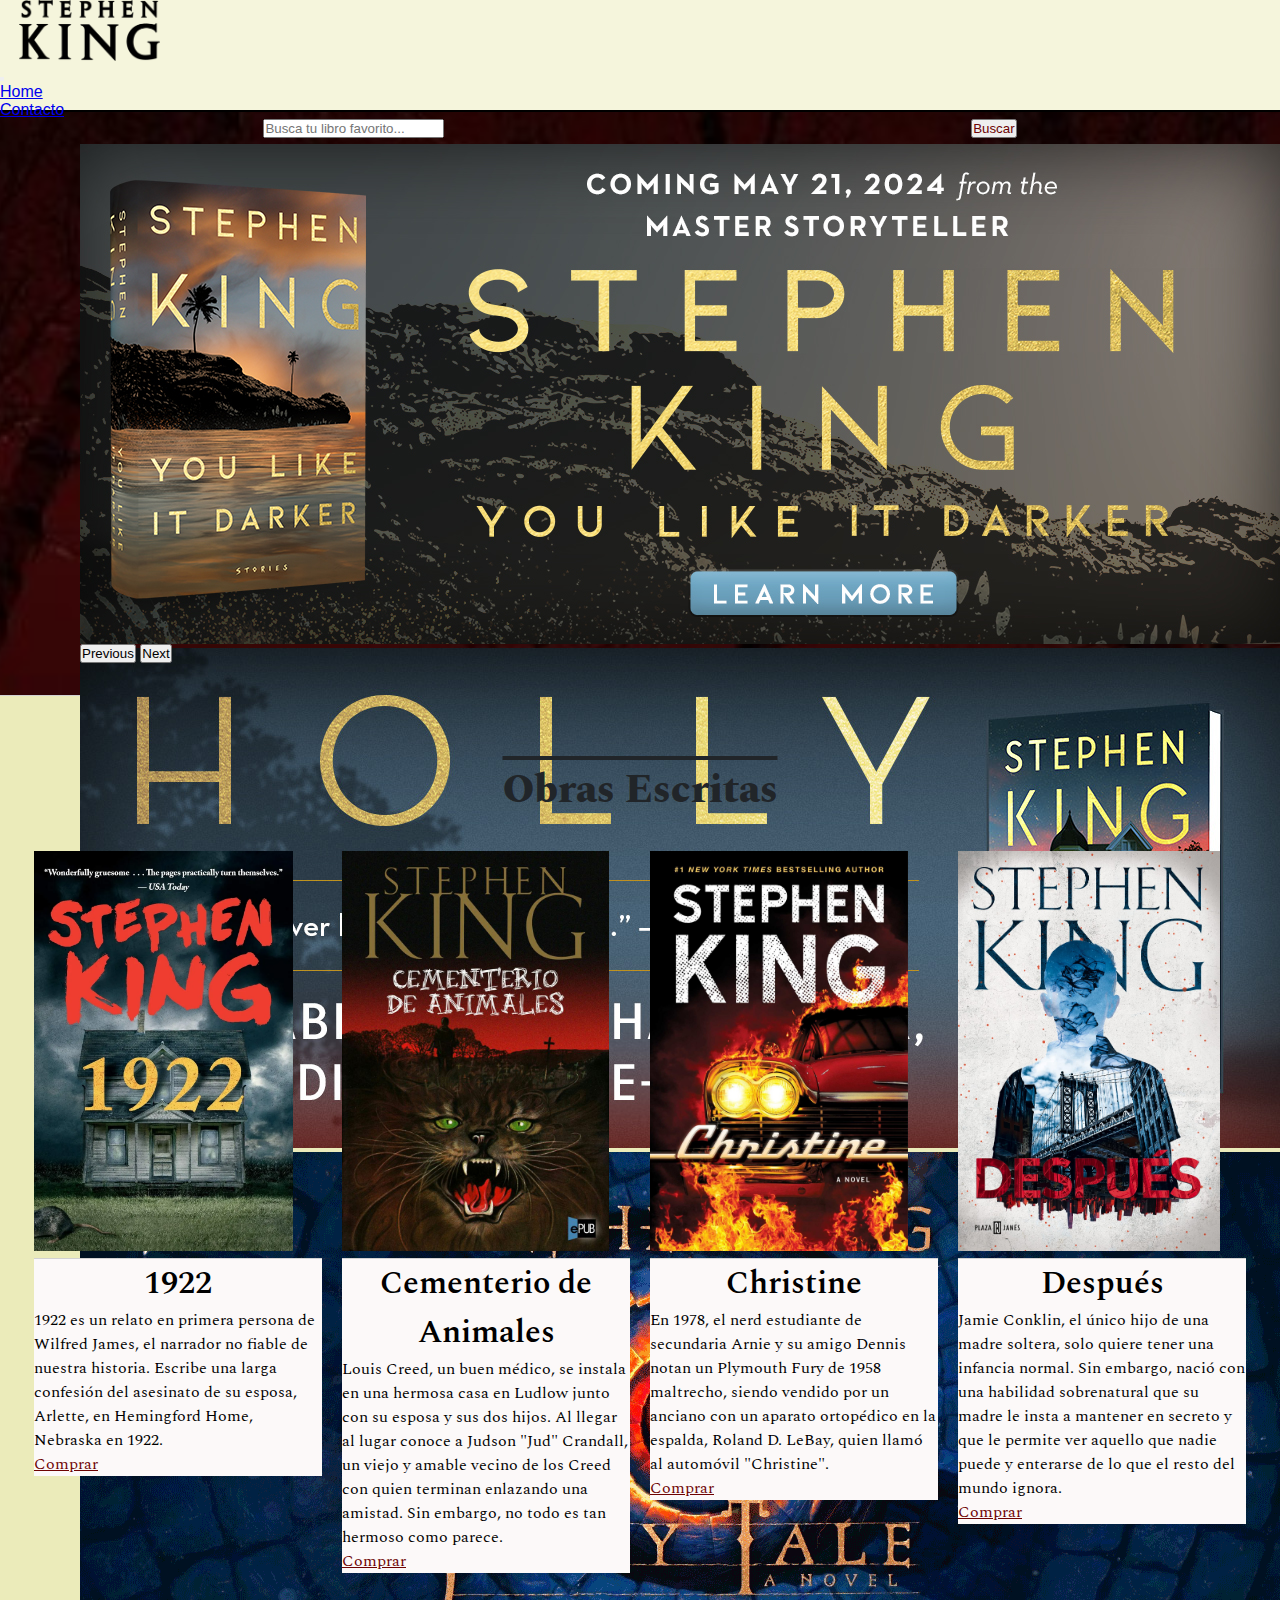
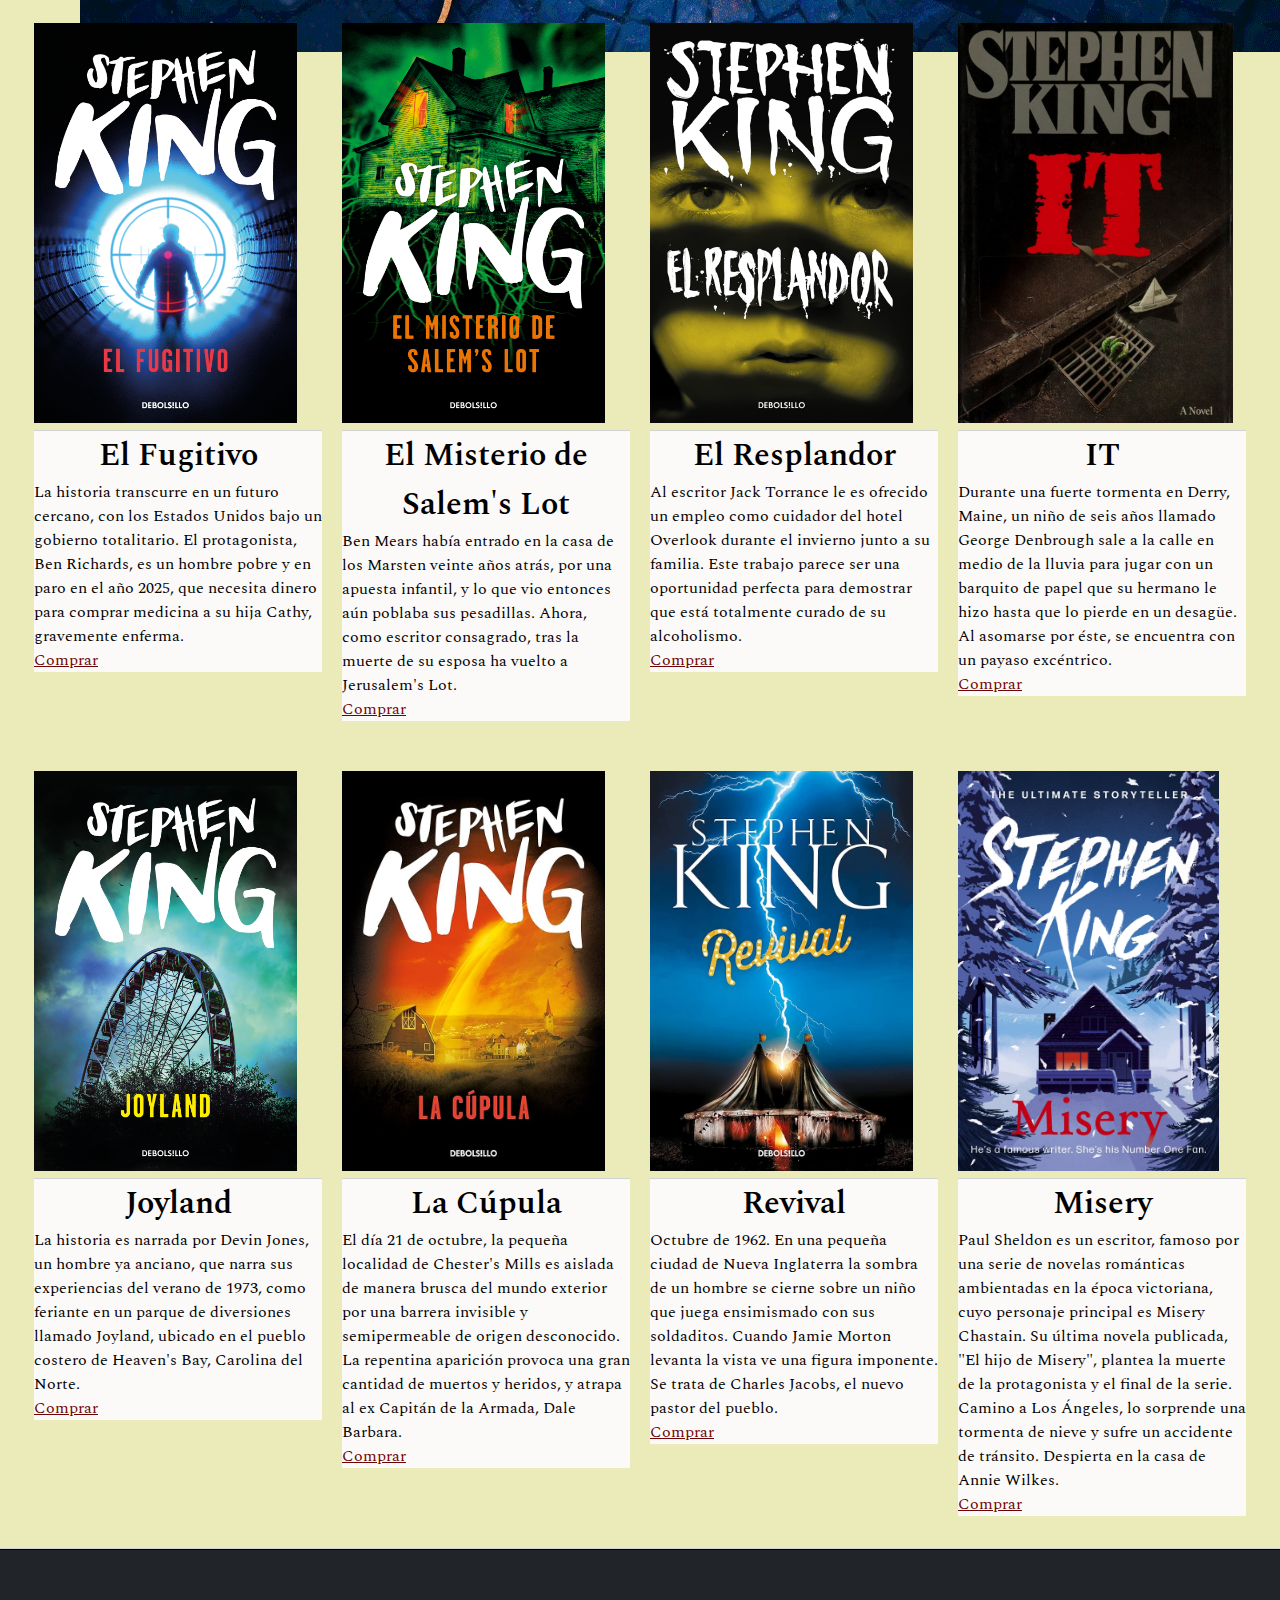
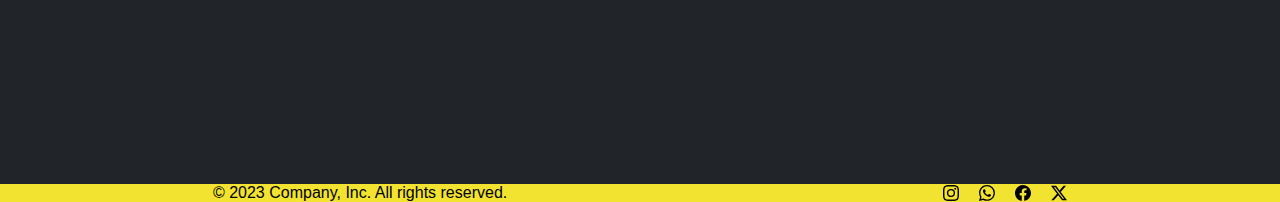
<file: index.html>
<!DOCTYPE html>
<html lang="es">

<head>
    <meta charset="UTF-8">
    <meta name="viewport" content="width=device-width, initial-scale=1.0">
    <link rel="stylesheet" href="style.css">
    <link href="https://cdn.jsdelivr.net/npm/bootstrap@5.3.2/dist/css/bootstrap.min.css" rel="stylesheet"
        integrity="sha384-T3c6CoIi6uLrA9TneNEoa7RxnatzjcDSCmG1MXxSR1GAsXEV/Dwwykc2MPK8M2HN" crossorigin="anonymous">
    <title>King</title>
</head>

<body>

    <header>
        <nav class="navbar navbar-expand-lg bg-body-tertiary">
            <div class="container-fluid">
                <div class="logo">
                <img src="./imgKing/logo-nombre.png" width="60" alt="logo">
                </div>
                <a class="navbar-brand" href="#"></a>
                <button class="navbar-toggler" type="button" data-bs-toggle="collapse"
                    data-bs-target="#navbarSupportedContent" aria-controls="navbarSupportedContent"
                    aria-expanded="false" aria-label="Toggle navigation">
                    <span class="navbar-toggler-icon"></span>
                </button>
                <div class="collapse navbar-collapse" id="navbarSupportedContent">
                    <ul class="navbar-nav me-auto mb-2 mb-lg-0">
                        <li class="nav-item">
                            <a class="nav-link active" aria-current="page" href="index.html">Home</a>
                        </li>
                        <li class="nav-item">
                            <a class="nav-link" href="contacto.html">Contacto</a>
                        </li>
                    </ul>
                    <form id="buscar"  class="d-flex" role="search">
                        <input class="form-control me-2" type="search" placeholder="Busca tu libro favorito..." aria-label="Search">
                        <button class="btn btn-outline-danger" type="submit">Buscar</button>
                    </form>
                </div>
            </div>
        </nav>
    </header>

    <div id="carouselExampleAutoplaying" class="carousel slide" data-bs-ride="carousel">
        <div class="carousel-inner">
          <div class="carousel-item active">
            <img src="./imgKing/carru2.jpg" class="d-block w-100" alt="Imágen portada libro 'You Like it Darker'">
          </div>
          <div class="carousel-item">
            <img src="./imgKing/carrruu2.jpg" class="d-block w-100" alt="Imágen portada libro 'Holly'">
          </div>
          <div class="carousel-item">
            <img src="./imgKing/carru1.gif" class="d-block w-100" alt="Gif de la portada del libro 'Fairy Tale'">
          </div>
        </div>
        <button class="carousel-control-prev" type="button" data-bs-target="#carouselExampleAutoplaying" data-bs-slide="prev">
          <span class="carousel-control-prev-icon" aria-hidden="true"></span>
          <span class="visually-hidden">Previous</span>
        </button>
        <button class="carousel-control-next" type="button" data-bs-target="#carouselExampleAutoplaying" data-bs-slide="next">
          <span class="carousel-control-next-icon" aria-hidden="true"></span>
          <span class="visually-hidden">Next</span>
        </button>
    </div>



   <!--  <div id="carouselExampleIndicators" class="carousel slide">
        <div class="carousel-indicators">
            <button type="button" data-bs-target="#carouselExampleIndicators" data-bs-slide-to="0" class="active"
                aria-current="true" aria-label="Slide 1"></button>
            <button type="button" data-bs-target="#carouselExampleIndicators" data-bs-slide-to="1"
                aria-label="Slide 2"></button>
            <button type="button" data-bs-target="#carouselExampleIndicators" data-bs-slide-to="2"
                aria-label="Slide 3"></button>
        </div>
        <div class="carousel-inner">
            <div class="carousel-item active">
                <img src="./imgKing/carru2.jpg" class="d-block w-100" alt="Imágen portada libro 'You Like it Darker'">
            </div>
            <div class="carousel-item">
                <img src="./imgKing/carrruu2.jpg" class="d-block w-100" alt="Imágen portada libro 'Holly'">
            </div>
            <div class="carousel-item">
                <img src="./imgKing/carru1.gif" class="d-block w-100" alt="Gif de la portada del libro 'Fairy Tale'">
            </div>
        </div>
        <button class="carousel-control-prev" type="button" data-bs-target="#carouselExampleIndicators"
            data-bs-slide="prev">
            <span class="carousel-control-prev-icon" aria-hidden="true"></span>
            <span class="visually-hidden">Previous</span>
        </button>
        <button class="carousel-control-next" type="button" data-bs-target="#carouselExampleIndicators"
            data-bs-slide="next">
            <span class="carousel-control-next-icon" aria-hidden="true"></span>
            <span class="visually-hidden">Next</span>
        </button>
    </div> -->

   
    <div class="titulo">
        <h1>Obras Escritas</h1>
    </div>

    <main class="tarjetasFlex">

        <div class="card" style="width: 18rem;">
            <img src="./imgKing/1922.webp" class="card-img-top" alt="Imágen de la portada del libro '1922'">
            <div class="card-body">
                <h5 class="card-title">1922</h5>
                <p class="card-text">1922 es un relato en primera persona de Wilfred James, el narrador no fiable de
                    nuestra historia. Escribe una larga confesión del asesinato de su esposa, Arlette, en Hemingford
                    Home, Nebraska en 1922.</p>
                <a href="#" class="btn btn-danger">Comprar</a>
            </div>
        </div>

        <div class="card" style="width: 18rem;">
            <img src="./imgKing/cementerio-de-animales.jpg" class="card-img-top"
                alt="Imágen de la portada del libro 'Cementerio de Animales'">
            <div class="card-body">
                <h5 class="card-title">Cementerio de Animales</h5>
                <p class="card-text">Louis Creed, un buen médico, se instala en una hermosa casa en Ludlow junto con su
                    esposa y sus dos hijos. Al llegar al lugar conoce a Judson "Jud" Crandall, un viejo y amable vecino
                    de los Creed con quien terminan enlazando una amistad. Sin embargo, no todo es tan hermoso como
                    parece.</p>
                <a href="#" class="btn btn-danger">Comprar</a>
            </div>
        </div>

        <div class="card" style="width: 18rem;">
            <img src="./imgKing/christine.jpg" class="card-img-top" alt="Imágen de la portada del libro 'Christine'">
            <div class="card-body">
                <h5 class="card-title">Christine</h5>
                <p class="card-text">En 1978, el nerd estudiante de secundaria Arnie y su amigo Dennis notan un Plymouth
                    Fury de 1958 maltrecho, siendo vendido por un anciano con un aparato ortopédico en la espalda,
                    Roland D. LeBay, quien llamó al automóvil "Christine".</p>
                <a href="#" class="btn btn-danger">Comprar</a>
            </div>
        </div>

        <div class="card" style="width: 18rem;">
            <img src="./imgKing/despues.jpg" class="card-img-top" alt="Imágen de la portada del libro 'Depués'">
            <div class="card-body">
                <h5 class="card-title">Después</h5>
                <p class="card-text">Jamie Conklin, el único hijo de una madre soltera, solo quiere tener una infancia
                    normal. Sin embargo, nació con una habilidad sobrenatural que su madre le insta a mantener en
                    secreto y que le permite ver aquello que nadie puede y enterarse de lo que el resto del mundo
                    ignora.</p>
                <a href="#" class="btn btn-danger">Comprar</a>
            </div>
        </div>

        <div class="card" style="width: 18rem;">
            <img src="./imgKing/el-fugitivo.jpg" class="card-img-top"
                alt="Imágen de la portada del libro 'El Fugitivo'">
            <div class="card-body">
                <h5 class="card-title">El Fugitivo</h5>
                <p class="card-text">La historia transcurre en un futuro cercano, con los Estados Unidos bajo un
                    gobierno totalitario. El protagonista, Ben Richards, es un hombre pobre y en paro en el año 2025,
                    que necesita dinero para comprar medicina a su hija Cathy, gravemente enferma.</p>
                <a href="#" class="btn btn-danger">Comprar</a>
            </div>
        </div>

        <div class="card" style="width: 18rem;">
            <img src="./imgKing/elMisterioDeSalemsLot.jpg" class="card-img-top"
                alt="Imágen de la portada del libro 'El Misterio de Salem's Lot'">
            <div class="card-body">
                <h5 class="card-title">El Misterio de Salem's Lot</h5>
                <p class="card-text">Ben Mears había entrado en la casa de los Marsten veinte años atrás, por una
                    apuesta infantil, y lo que vio entonces aún poblaba sus pesadillas. Ahora, como escritor consagrado,
                    tras la muerte de su esposa ha vuelto a Jerusalem's Lot.</p>
                <a href="#" class="btn btn-danger">Comprar</a>
            </div>
        </div>

        <div class="card" style="width: 18rem;">
            <img src="./imgKing/el-resplandor.jpeg" class="card-img-top"
                alt="Imágen de la portada del libro 'El Resplandor'">
            <div class="card-body">
                <h5 class="card-title">El Resplandor</h5>
                <p class="card-text">Al escritor Jack Torrance le es ofrecido un empleo como cuidador del hotel Overlook
                    durante el invierno junto a su familia. Este trabajo parece ser una oportunidad perfecta para
                    demostrar que está totalmente curado de su alcoholismo.</p>
                <a href="#" class="btn btn-danger">Comprar</a>
            </div>
        </div>

        <div class="card" style="width: 18rem;">
            <img src="./imgKing/IT.jpg" class="card-img-top" alt="Imágen de la portada del libro 'IT'">
            <div class="card-body">
                <h5 class="card-title">IT</h5>
                <p class="card-text">Durante una fuerte tormenta en Derry, Maine, un niño de seis años llamado George
                    Denbrough sale a la calle en medio de la lluvia para jugar con un barquito de papel que su hermano
                    le hizo hasta que lo pierde en un desagüe. Al asomarse por éste, se encuentra con un payaso
                    excéntrico.</p>
                <a href="#" class="btn btn-danger">Comprar</a>
            </div>
        </div>

        <div class="card" style="width: 18rem;">
            <img src="./imgKing/joyland.jpg" class="card-img-top" alt="Imágen de la portada del libro 'Joyland'">
            <div class="card-body">
                <h5 class="card-title">Joyland</h5>
                <p class="card-text">La historia es narrada por Devin Jones, un hombre ya anciano, que narra sus
                    experiencias del verano de 1973, como feriante en un parque de diversiones llamado Joyland, ubicado
                    en el pueblo costero de Heaven's Bay, Carolina del Norte.</p>
                <a href="#" class="btn btn-danger">Comprar</a>
            </div>
        </div>

        <div class="card" style="width: 18rem;">
            <img src="./imgKing/laCupula.jpg" class="card-img-top" alt="Imágen de la portada del libro 'La Cúpula'">
            <div class="card-body">
                <h5 class="card-title">La Cúpula</h5>
                <p class="card-text">El día 21 de octubre, la pequeña localidad de Chester's Mills es aislada de manera
                    brusca del mundo exterior por una barrera invisible y semipermeable de origen desconocido. La
                    repentina aparición provoca una gran cantidad de muertos y heridos, y atrapa al ex Capitán de la
                    Armada, Dale Barbara.</p>
                <a href="#" class="btn btn-danger">Comprar</a>
            </div>
        </div>

        <div class="card" style="width: 18rem;">
            <img src="./imgKing/Revival.jpg" class="card-img-top" alt="Imágen de la portada del libro 'Revival'">
            <div class="card-body">
                <h5 class="card-title">Revival</h5>
                <p class="card-text">Octubre de 1962. En una pequeña ciudad de Nueva Inglaterra la sombra de un hombre
                    se cierne sobre un niño que juega ensimismado con sus soldaditos. Cuando Jamie Morton levanta la
                    vista ve una figura imponente. Se trata de Charles Jacobs, el nuevo pastor del pueblo.</p>
                <a href="#" class="btn btn-danger">Comprar</a>
            </div>
        </div>

        <div class="card" style="width: 18rem;">
            <img src="./imgKing/misery-1.jpg" class="card-img-top" alt="Imágen de la portada del libro 'Misery'">
            <div class="card-body">
                <h5 class="card-title">Misery</h5>
                <p class="card-text">Paul Sheldon es un escritor, famoso por una serie de novelas románticas ambientadas
                    en la época victoriana, cuyo personaje principal es Misery Chastain. Su última novela publicada, "El
                    hijo de Misery", plantea la muerte de la protagonista y el final de la serie. Camino a Los Ángeles,
                    lo sorprende una tormenta de nieve y sufre un accidente de tránsito. Despierta en la casa de Annie
                    Wilkes.</p>

                <a href="#" class="btn btn-danger">Comprar</a>
            </div>
        </div>

    </main>

    <aside class="aside">

        <div class="video">

            <iframe width="560" height="315" src="https://www.youtube.com/embed/ZYZUm396kfg?si=oCUbISrBqSIJvVnw"
                title="YouTube video player" frameborder="0"
                allow="accelerometer; autoplay; clipboard-write; encrypted-media; gyroscope; picture-in-picture; web-share"
                allowfullscreen></iframe>

        </div>

        <div class="video">

            <iframe width="560" height="315" src="https://www.youtube.com/embed/QF-hW65x4U4?si=if-j4RESMp68g3BH" 
            title="YouTube video player" frameborder="0" allow="accelerometer; autoplay; clipboard-write; encrypted-media;
             gyroscope; picture-in-picture; web-share" allowfullscreen></iframe>

        </div>

    </aside> 

    <footer>

        <div class="d-flex flex-row flex-sm-row  py-4 my-4 border-top">
            <div class="textoFooter">
            <p>&copy; 2023 Company, Inc. All rights reserved.</p>
            </div>

            <div class="redes">
            <i class="bi bi-instagram"></i> 
            <svg xmlns="http://www.w3.org/2000/svg" width="16" height="16" fill="currentColor" class="bi bi-instagram" viewBox="0 0 16 16">
                <path d="M8 0C5.829 0 5.556.01 4.703.048 3.85.088 3.269.222 2.76.42a3.917 3.917 0 0 0-1.417.923A3.927 3.927 0 0 0 .42 2.76C.222 3.268.087 3.85.048 4.7.01 5.555 0 5.827 0 8.001c0 2.172.01 2.444.048 3.297.04.852.174 1.433.372 1.942.205.526.478.972.923 1.417.444.445.89.719 1.416.923.51.198 1.09.333 1.942.372C5.555 15.99 5.827 16 8 16s2.444-.01 3.298-.048c.851-.04 1.434-.174 1.943-.372a3.916 3.916 0 0 0 1.416-.923c.445-.445.718-.891.923-1.417.197-.509.332-1.09.372-1.942C15.99 10.445 16 10.173 16 8s-.01-2.445-.048-3.299c-.04-.851-.175-1.433-.372-1.941a3.926 3.926 0 0 0-.923-1.417A3.911 3.911 0 0 0 13.24.42c-.51-.198-1.092-.333-1.943-.372C10.443.01 10.172 0 7.998 0h.003zm-.717 1.442h.718c2.136 0 2.389.007 3.232.046.78.035 1.204.166 1.486.275.373.145.64.319.92.599.28.28.453.546.598.92.11.281.24.705.275 1.485.039.843.047 1.096.047 3.231s-.008 2.389-.047 3.232c-.035.78-.166 1.203-.275 1.485a2.47 2.47 0 0 1-.599.919c-.28.28-.546.453-.92.598-.28.11-.704.24-1.485.276-.843.038-1.096.047-3.232.047s-2.39-.009-3.233-.047c-.78-.036-1.203-.166-1.485-.276a2.478 2.478 0 0 1-.92-.598 2.48 2.48 0 0 1-.6-.92c-.109-.281-.24-.705-.275-1.485-.038-.843-.046-1.096-.046-3.233 0-2.136.008-2.388.046-3.231.036-.78.166-1.204.276-1.486.145-.373.319-.64.599-.92.28-.28.546-.453.92-.598.282-.11.705-.24 1.485-.276.738-.034 1.024-.044 2.515-.045v.002zm4.988 1.328a.96.96 0 1 0 0 1.92.96.96 0 0 0 0-1.92zm-4.27 1.122a4.109 4.109 0 1 0 0 8.217 4.109 4.109 0 0 0 0-8.217zm0 1.441a2.667 2.667 0 1 1 0 5.334 2.667 2.667 0 0 1 0-5.334"/>
              </svg>
              <i class="bi bi-whatsapp"></i>
              <svg xmlns="http://www.w3.org/2000/svg" width="16" height="16" fill="currentColor" class="bi bi-whatsapp" viewBox="0 0 16 16">
                <path d="M13.601 2.326A7.854 7.854 0 0 0 7.994 0C3.627 0 .068 3.558.064 7.926c0 1.399.366 2.76 1.057 3.965L0 16l4.204-1.102a7.933 7.933 0 0 0 3.79.965h.004c4.368 0 7.926-3.558 7.93-7.93A7.898 7.898 0 0 0 13.6 2.326zM7.994 14.521a6.573 6.573 0 0 1-3.356-.92l-.24-.144-2.494.654.666-2.433-.156-.251a6.56 6.56 0 0 1-1.007-3.505c0-3.626 2.957-6.584 6.591-6.584a6.56 6.56 0 0 1 4.66 1.931 6.557 6.557 0 0 1 1.928 4.66c-.004 3.639-2.961 6.592-6.592 6.592zm3.615-4.934c-.197-.099-1.17-.578-1.353-.646-.182-.065-.315-.099-.445.099-.133.197-.513.646-.627.775-.114.133-.232.148-.43.05-.197-.1-.836-.308-1.592-.985-.59-.525-.985-1.175-1.103-1.372-.114-.198-.011-.304.088-.403.087-.088.197-.232.296-.346.1-.114.133-.198.198-.33.065-.134.034-.248-.015-.347-.05-.099-.445-1.076-.612-1.47-.16-.389-.323-.335-.445-.34-.114-.007-.247-.007-.38-.007a.729.729 0 0 0-.529.247c-.182.198-.691.677-.691 1.654 0 .977.71 1.916.81 2.049.098.133 1.394 2.132 3.383 2.992.47.205.84.326 1.129.418.475.152.904.129 1.246.08.38-.058 1.171-.48 1.338-.943.164-.464.164-.86.114-.943-.049-.084-.182-.133-.38-.232z"/>
              </svg>
              <i class="bi bi-facebook"></i>
              <svg xmlns="http://www.w3.org/2000/svg" width="16" height="16" fill="currentColor" class="bi bi-facebook" viewBox="0 0 16 16">
                <path d="M16 8.049c0-4.446-3.582-8.05-8-8.05C3.58 0-.002 3.603-.002 8.05c0 4.017 2.926 7.347 6.75 7.951v-5.625h-2.03V8.05H6.75V6.275c0-2.017 1.195-3.131 3.022-3.131.876 0 1.791.157 1.791.157v1.98h-1.009c-.993 0-1.303.621-1.303 1.258v1.51h2.218l-.354 2.326H9.25V16c3.824-.604 6.75-3.934 6.75-7.951"/>
              </svg>
              <i class="bi bi-twitter-x"></i>
              <svg xmlns="http://www.w3.org/2000/svg" width="16" height="16" fill="currentColor" class="bi bi-twitter-x" viewBox="0 0 16 16">
                <path d="M12.6.75h2.454l-5.36 6.142L16 15.25h-4.937l-3.867-5.07-4.425 5.07H.316l5.733-6.57L0 .75h5.063l3.495 4.633L12.601.75Zm-.86 13.028h1.36L4.323 2.145H2.865l8.875 11.633Z"/>
              </svg>
            </div>
        </div>

    </footer>




    <script src="https://cdn.jsdelivr.net/npm/bootstrap@5.3.2/dist/js/bootstrap.min.js"
        integrity="sha384-BBtl+eGJRgqQAUMxJ7pMwbEyER4l1g+O15P+16Ep7Q9Q+zqX6gSbd85u4mG4QzX+"
        crossorigin="anonymous"></script>
</body>

</html>
</file>
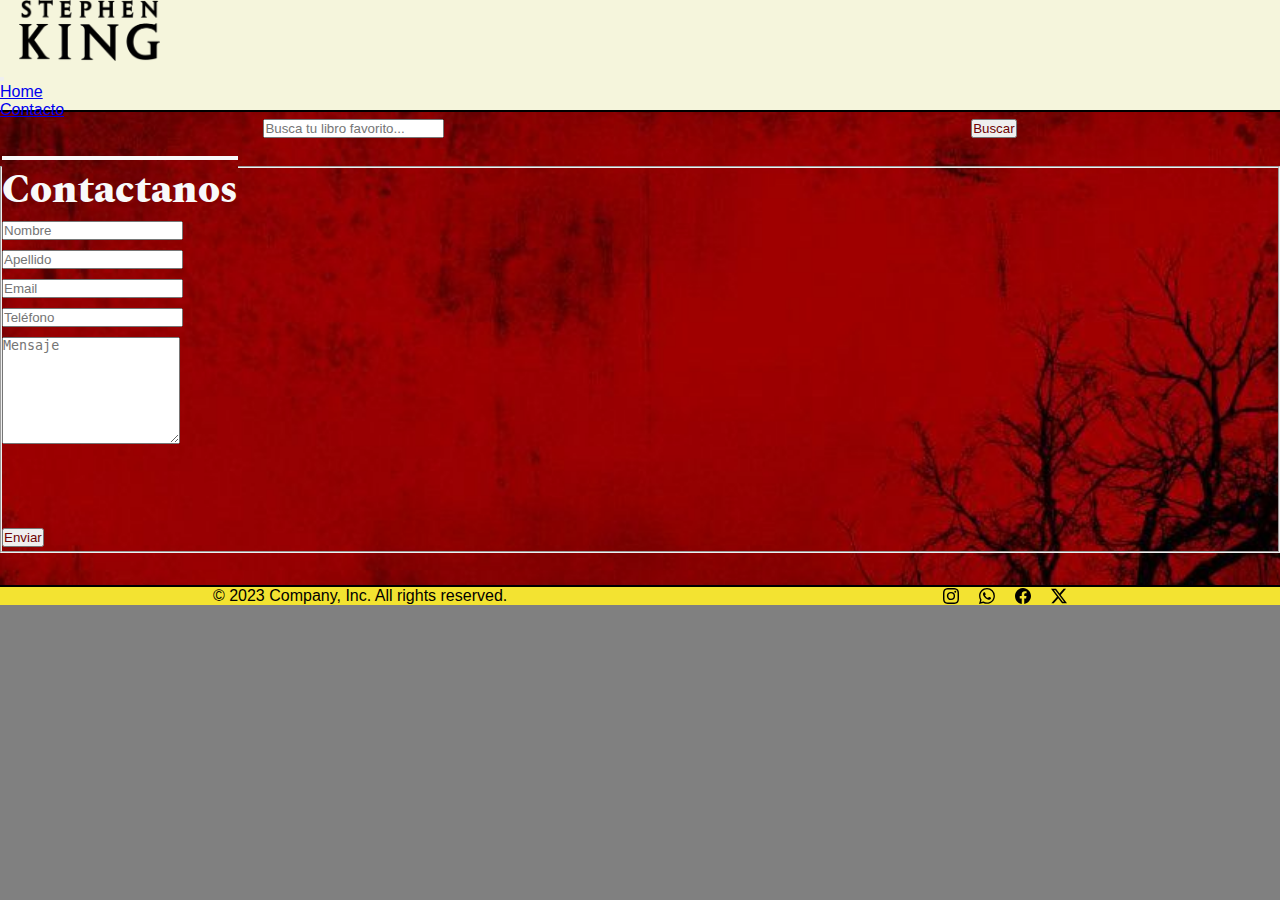
<file: contacto.html>
<!DOCTYPE html>
<html lang="es">
<head>
    <meta charset="UTF-8">
    <meta name="viewport" content="width=device-width, initial-scale=1.0">
    <link rel="stylesheet" href="style.css">
    <link href="https://cdn.jsdelivr.net/npm/bootstrap@5.3.2/dist/css/bootstrap.min.css" rel="stylesheet"
        integrity="sha384-T3c6CoIi6uLrA9TneNEoa7RxnatzjcDSCmG1MXxSR1GAsXEV/Dwwykc2MPK8M2HN" crossorigin="anonymous">
    <title>Contactanos</title>
</head>
<body>

    <header>
        <nav class="navbar navbar-expand-lg bg-body-tertiary">
            <div class="container-fluid">
                <div class="logo">
                <img src="./imgKing/logo-nombre.png" width="60" alt="logo">
                </div>
                <a class="navbar-brand" href="#"></a>
                <button class="navbar-toggler" type="button" data-bs-toggle="collapse"
                    data-bs-target="#navbarSupportedContent" aria-controls="navbarSupportedContent"
                    aria-expanded="false" aria-label="Toggle navigation">
                    <span class="navbar-toggler-icon"></span>
                </button>
                <div class="collapse navbar-collapse" id="navbarSupportedContent">
                    <ul class="navbar-nav me-auto mb-2 mb-lg-0">
                        <li class="nav-item">
                            <a class="nav-link active" aria-current="page" href="index.html">Home</a>
                        </li>
                        <li class="nav-item">
                            <a class="nav-link" href="contacto.html">Contacto</a>
                        </li>
                    </ul>
                    <form id="buscar"  class="d-flex" role="search">
                        <input class="form-control me-2" type="search" placeholder="Busca tu libro favorito..." aria-label="Search">
                        <button class="btn btn-outline-danger" type="submit">Buscar</button>
                    </form>
                </div>
            </div>
        </nav>
    </header>

    <main class="mainContacto">

        <div class="container">
            <div class="row">
                <div class="col-md-12">
                    <div class="well well-sm">
                        <form class="form-horizontal" method="post">
                            <fieldset class="flexCont">
                                <legend class="text-center header">Contactanos</legend>
        
                                <div class="form-group">
                                    <span class="col-md-1 col-md-offset-2 text-center"><i class="fa fa-user bigicon"></i></span>
                                    <div class="col-md-8">
                                        <input id="fname" name="name" type="text" placeholder="Nombre" class="form-control">
                                    </div>
                                </div>
                                <div class="form-group">
                                    <span class="col-md-1 col-md-offset-2 text-center"><i class="fa fa-user bigicon"></i></span>
                                    <div class="col-md-8">
                                        <input id="lname" name="name" type="text" placeholder="Apellido" class="form-control">
                                    </div>
                                </div>
        
                                <div class="form-group">
                                    <span class="col-md-1 col-md-offset-2 text-center"><i class="fa fa-envelope-o bigicon"></i></span>
                                    <div class="col-md-8">
                                        <input id="email" name="email" type="text" placeholder="Email" class="form-control">
                                    </div>
                                </div>
        
                                <div class="form-group">
                                    <span class="col-md-1 col-md-offset-2 text-center"><i class="fa fa-phone-square bigicon"></i></span>
                                    <div class="col-md-8">
                                        <input id="phone" name="phone" type="text" placeholder="Teléfono" class="form-control">
                                    </div>
                                </div>
        
                                <div class="form-group">
                                    <span class="col-md-1 col-md-offset-2 text-center"><i class="fa fa-pencil-square-o bigicon"></i></span>
                                    <div class="col-md-8">
                                        <textarea class="form-control" id="message" name="message" placeholder="Mensaje" rows="7"></textarea>
                                    </div>
                                </div>
        
                                <div class="form-group">
                                    <div class="col-md-12 text-center">
                                        <button type="submit" class="btn btn-warning btn-lg">Enviar</button>
                                    </div>
                                </div>
                            </fieldset>
                        </form>
                    </div>
                </div>
            </div>
        </div>

    </main>


    <footer>

        <div class="d-flex flex-row flex-sm-row  py-4 my-4 border-top">
            <div class="textoFooter">
            <p>&copy; 2023 Company, Inc. All rights reserved.</p>
            </div>

            <div class="redes">
            <i class="bi bi-instagram"></i> 
            <svg xmlns="http://www.w3.org/2000/svg" width="16" height="16" fill="currentColor" class="bi bi-instagram" viewBox="0 0 16 16">
                <path d="M8 0C5.829 0 5.556.01 4.703.048 3.85.088 3.269.222 2.76.42a3.917 3.917 0 0 0-1.417.923A3.927 3.927 0 0 0 .42 2.76C.222 3.268.087 3.85.048 4.7.01 5.555 0 5.827 0 8.001c0 2.172.01 2.444.048 3.297.04.852.174 1.433.372 1.942.205.526.478.972.923 1.417.444.445.89.719 1.416.923.51.198 1.09.333 1.942.372C5.555 15.99 5.827 16 8 16s2.444-.01 3.298-.048c.851-.04 1.434-.174 1.943-.372a3.916 3.916 0 0 0 1.416-.923c.445-.445.718-.891.923-1.417.197-.509.332-1.09.372-1.942C15.99 10.445 16 10.173 16 8s-.01-2.445-.048-3.299c-.04-.851-.175-1.433-.372-1.941a3.926 3.926 0 0 0-.923-1.417A3.911 3.911 0 0 0 13.24.42c-.51-.198-1.092-.333-1.943-.372C10.443.01 10.172 0 7.998 0h.003zm-.717 1.442h.718c2.136 0 2.389.007 3.232.046.78.035 1.204.166 1.486.275.373.145.64.319.92.599.28.28.453.546.598.92.11.281.24.705.275 1.485.039.843.047 1.096.047 3.231s-.008 2.389-.047 3.232c-.035.78-.166 1.203-.275 1.485a2.47 2.47 0 0 1-.599.919c-.28.28-.546.453-.92.598-.28.11-.704.24-1.485.276-.843.038-1.096.047-3.232.047s-2.39-.009-3.233-.047c-.78-.036-1.203-.166-1.485-.276a2.478 2.478 0 0 1-.92-.598 2.48 2.48 0 0 1-.6-.92c-.109-.281-.24-.705-.275-1.485-.038-.843-.046-1.096-.046-3.233 0-2.136.008-2.388.046-3.231.036-.78.166-1.204.276-1.486.145-.373.319-.64.599-.92.28-.28.546-.453.92-.598.282-.11.705-.24 1.485-.276.738-.034 1.024-.044 2.515-.045v.002zm4.988 1.328a.96.96 0 1 0 0 1.92.96.96 0 0 0 0-1.92zm-4.27 1.122a4.109 4.109 0 1 0 0 8.217 4.109 4.109 0 0 0 0-8.217zm0 1.441a2.667 2.667 0 1 1 0 5.334 2.667 2.667 0 0 1 0-5.334"/>
              </svg>
              <i class="bi bi-whatsapp"></i>
              <svg xmlns="http://www.w3.org/2000/svg" width="16" height="16" fill="currentColor" class="bi bi-whatsapp" viewBox="0 0 16 16">
                <path d="M13.601 2.326A7.854 7.854 0 0 0 7.994 0C3.627 0 .068 3.558.064 7.926c0 1.399.366 2.76 1.057 3.965L0 16l4.204-1.102a7.933 7.933 0 0 0 3.79.965h.004c4.368 0 7.926-3.558 7.93-7.93A7.898 7.898 0 0 0 13.6 2.326zM7.994 14.521a6.573 6.573 0 0 1-3.356-.92l-.24-.144-2.494.654.666-2.433-.156-.251a6.56 6.56 0 0 1-1.007-3.505c0-3.626 2.957-6.584 6.591-6.584a6.56 6.56 0 0 1 4.66 1.931 6.557 6.557 0 0 1 1.928 4.66c-.004 3.639-2.961 6.592-6.592 6.592zm3.615-4.934c-.197-.099-1.17-.578-1.353-.646-.182-.065-.315-.099-.445.099-.133.197-.513.646-.627.775-.114.133-.232.148-.43.05-.197-.1-.836-.308-1.592-.985-.59-.525-.985-1.175-1.103-1.372-.114-.198-.011-.304.088-.403.087-.088.197-.232.296-.346.1-.114.133-.198.198-.33.065-.134.034-.248-.015-.347-.05-.099-.445-1.076-.612-1.47-.16-.389-.323-.335-.445-.34-.114-.007-.247-.007-.38-.007a.729.729 0 0 0-.529.247c-.182.198-.691.677-.691 1.654 0 .977.71 1.916.81 2.049.098.133 1.394 2.132 3.383 2.992.47.205.84.326 1.129.418.475.152.904.129 1.246.08.38-.058 1.171-.48 1.338-.943.164-.464.164-.86.114-.943-.049-.084-.182-.133-.38-.232z"/>
              </svg>
              <i class="bi bi-facebook"></i>
              <svg xmlns="http://www.w3.org/2000/svg" width="16" height="16" fill="currentColor" class="bi bi-facebook" viewBox="0 0 16 16">
                <path d="M16 8.049c0-4.446-3.582-8.05-8-8.05C3.58 0-.002 3.603-.002 8.05c0 4.017 2.926 7.347 6.75 7.951v-5.625h-2.03V8.05H6.75V6.275c0-2.017 1.195-3.131 3.022-3.131.876 0 1.791.157 1.791.157v1.98h-1.009c-.993 0-1.303.621-1.303 1.258v1.51h2.218l-.354 2.326H9.25V16c3.824-.604 6.75-3.934 6.75-7.951"/>
              </svg>
              <i class="bi bi-twitter-x"></i>
              <svg xmlns="http://www.w3.org/2000/svg" width="16" height="16" fill="currentColor" class="bi bi-twitter-x" viewBox="0 0 16 16">
                <path d="M12.6.75h2.454l-5.36 6.142L16 15.25h-4.937l-3.867-5.07-4.425 5.07H.316l5.733-6.57L0 .75h5.063l3.495 4.633L12.601.75Zm-.86 13.028h1.36L4.323 2.145H2.865l8.875 11.633Z"/>
              </svg>
            </div>
        </div>

    </footer>



    <script src="https://cdn.jsdelivr.net/npm/bootstrap@5.3.2/dist/js/bootstrap.min.js"
        integrity="sha384-BBtl+eGJRgqQAUMxJ7pMwbEyER4l1g+O15P+16Ep7Q9Q+zqX6gSbd85u4mG4QzX+"
        crossorigin="anonymous"></script>
</body>
</html>
</file>
<file: style.css>
/*TIPOGRAFIA TARJETAS*/
@import url('https://fonts.googleapis.com/css2?family=Amita&family=Bellefair&family=Cinzel&family=DM+Sans:opsz@9..40&family=Dancing+Script:wght@600&family=Kurale&family=Life+Savers&family=Merriweather:wght@300&family=Montez&family=Montserrat:wght@300;400;700&family=Sorts+Mill+Goudy&family=Spectral&display=swap');
/*font-family: 'Spectral', serif;*/
/*TIPOGRAFIA MENU*/
@import url('https://fonts.googleapis.com/css2?family=Amita&family=Bellefair&family=Cinzel&family=DM+Sans:opsz@9..40&family=Dancing+Script:wght@600&family=Kurale&family=Life+Savers&family=Merriweather:wght@300&family=Montez&family=Montserrat:wght@300;400;700&family=Source+Sans+3&display=swap');
/*font-family: 'Source Sans 3', sans-serif;*/

*{
    box-sizing: border-box;
    margin: 0;
    padding: 0;
}




/*NAV*/
body{
    background-color: grey;
    font-family: Arial, Helvetica, sans-serif;
}


.navbar {
    background-color: beige;
    color: black;
    border-bottom: 2px solid;
    height: 7rem;
}

.navbar-brand{
color: rgb(139, 79, 0);

}

.navbar-toggler{
    color: grey;

}

a:hover{
   color: rgb(110, 3, 3); 
   cursor: pointer;
   transition: 1s;
   font-weight: bolder;
}

.btn{
    color: rgb(110, 3, 3);
}

.logo img{
    width: 10rem;
    padding-left: 1.2rem;
    
}

#buscar{
    background-color:rgb(248,249,250) ;
}
  


/*CARRUSEL*/



.carousel {
    
    padding-top: 3px;
    padding-top: 2rem;
    padding-bottom: 2rem;
    padding-left: 5rem;
    padding-right: 5rem;
    
    background-image: url(./imgKing/rojo22.jpg);
    background-repeat: no-repeat;
    background-position: center;
    background-size: cover;
    background-attachment: fixed;

}

.carousel-inner{
    height: 500px;
}

.carousel-items{
    border-radius: 0%;  
}







/*TARJETAS*/

.tarjetasFlex{
    border-bottom: 1px solid rgb(210,210,210);
    background-color:rgb(235, 235, 186);
    padding-bottom: 2rem;
    display: flex;
    flex-direction: row;
    flex-wrap: wrap;
    align-content: center;
    justify-content: center;
    align-items: stretch;
    gap: 20px;
}

.card{
    margin-top: 30px;
}

.card-body{
    background-color: rgb(252, 249, 249);
    border-top: 1px solid rgb(210,210,210);
    text-overflow: ellipsis;
    overflow: hidden;
    display: flex;
    flex-direction: column;
    flex-wrap: nowrap;
    align-content: space-between;
    justify-content: space-between;
    align-items: stretch;
}

.card{

    font-family: 'Spectral', serif;

}

.card-title{
    font-weight: 600;
    font-size: 2rem;
    text-align: center;
}

.card-img-top{
    height: 25rem;
}

/*ASIDE*/

.aside{
    
    display: flex;
    flex-direction: row;
    flex-wrap: wrap;
    align-content: center;
    justify-content: space-evenly;
    align-items: stretch;  
    background-color:#212529;
    border-top: 1.5px solid black;
}

.video iframe{
    width: 100%;
    height: 100%;
    padding-top: 2.5rem;
    padding-bottom: 2.5rem;
    
}

/*H1*/

.titulo{
    display: flex;
    flex-direction: row;
    flex-wrap: nowrap;
    justify-content: center;
    background-color:rgb(235, 235, 186); 
    padding-top: 4rem;
    border-top: 1px solid rgb(210,210,210);
}

.titulo h1{
    font-family: 'Spectral', serif;
    font-weight: 800;
    color: #212529;
    font-size: 2.5rem;
    text-decoration-line:overline;
}


/*FOOTER*/

.d-flex{
    display: flex;
    flex-direction: row;
    flex-wrap: nowrap;
    align-content: center;
    justify-content: space-around;
    align-items: stretch;
    background-color: rgb(243,227,49);
}

.redes{
    display: flex;
    flex-direction: row;
    flex-wrap: nowrap;
    align-content: center;
    align-items: center;
    gap: 10px;
}

/*CONTACTO*/
.text-center{
    font-family: 'Spectral', serif;
    font-weight: 800;
    color: rgb(248,249,250);
    font-size: 2.5rem;
    text-decoration-line:overline;
    padding-top: 3rem;
}

.flexCont{
    display: flex;
    flex-direction: column;
    flex-wrap: nowrap;
    align-content: center;
    gap: 10px;

}

.mainContacto{
    background-color: aliceblue;
    background-image: url(./imgKing/rojo.jpg);
    background-repeat: no-repeat;
    background-position: center;
    background-size: cover;
    background-attachment: fixed;
    border-bottom: 2px solid black;
    padding-bottom: 2rem;
}

.col-md-12{
    font-family: Arial, Helvetica, sans-serif;
}


/*FORMULARIO

.contenedorFormulario{
    display: flex;
    flex-direction: column;
    flex-wrap: nowrap;
    align-content: center;
    align-items: center;
    gap: 10px;
}

fieldset{
    width: 400px;
    color: rgb(236, 193, 102);
    border: 3px solid rgba(189, 120, 60, 0.425);
    padding-top: 3rem;
    padding-bottom: 3rem;
}

legend{
    font-weight: bold;
    font-size: 1rem;
    color:  rgb(236, 193, 102);
}

form label{
	display: block;
    font-size: 1.5rem;
}

form input[type="text"]
form input[type="selected"]
form input[type="email"]
form input[type="radio"]
form input[type="radio"]
form input[type="checkbox"]{
    width:180px;
	padding:3px 10px;
	border:1px solid rgba(245, 245, 220, 0.582);
    margin:8px 0;
    display:inline-block;
}

textarea{
    width:80%;
	height:100px;
    
	/*resize: vertical | horizontal | none | both*/
	/*resize:none;

/*}

form input[type="submit"]{
	width:100%;
	padding:8px 16px;
	margin-top:32px;
	
} 

form button{
    background: rgb(209, 144, 47);
    font-weight: bold;
    border: 0;
    text-transform: uppercase;
    padding: 1em;
    color: rgb(63, 63, 63);
    width:50%;
	padding:8px 16px;
	margin-top:32px;
}

form button:hover,
form button:focus{
    background: rgb(212, 85, 11);
    font-weight: bold;
    color: white;
    transition: background-color 1s ease-out;
    outline: 0;
}*/

/*.d-flex{
background-color: beige;
display: flex;
gap: 6px;
padding-right: 25px;
justify-content: center;
 }
*/

 /*FORMULARIO*/
/* .bodyContacto {
    font-family: Arial, sans-serif;
    background-color: #f4f4f4;
    margin: 0;
    padding: 0;
    display: flex;
    align-items: center;
    justify-content: center;
    height: 100vh;
  }

  form {
    background-color: #fff;
    padding: 20px;
    border-radius: 8px;
    box-shadow: 0 0 10px rgba(0, 0, 0, 0.1);
    width: 100%;
    max-width: 400px;
  }

  label {
    display: block;
    margin-bottom: 8px;
  }

  input,
  textarea {
    width: 100%;
    padding: 8px;
    margin-bottom: 16px;
    box-sizing: border-box;
    border: 1px solid #ccc;
    border-radius: 4px;
  }

  button {
    background-color: #4caf50;
    color: #fff;
    padding: 10px 15px;
    border: none;
    border-radius: 4px;
    cursor: pointer;
  }

  button:hover {
    background-color: #45a049;
  }*/
</file>
